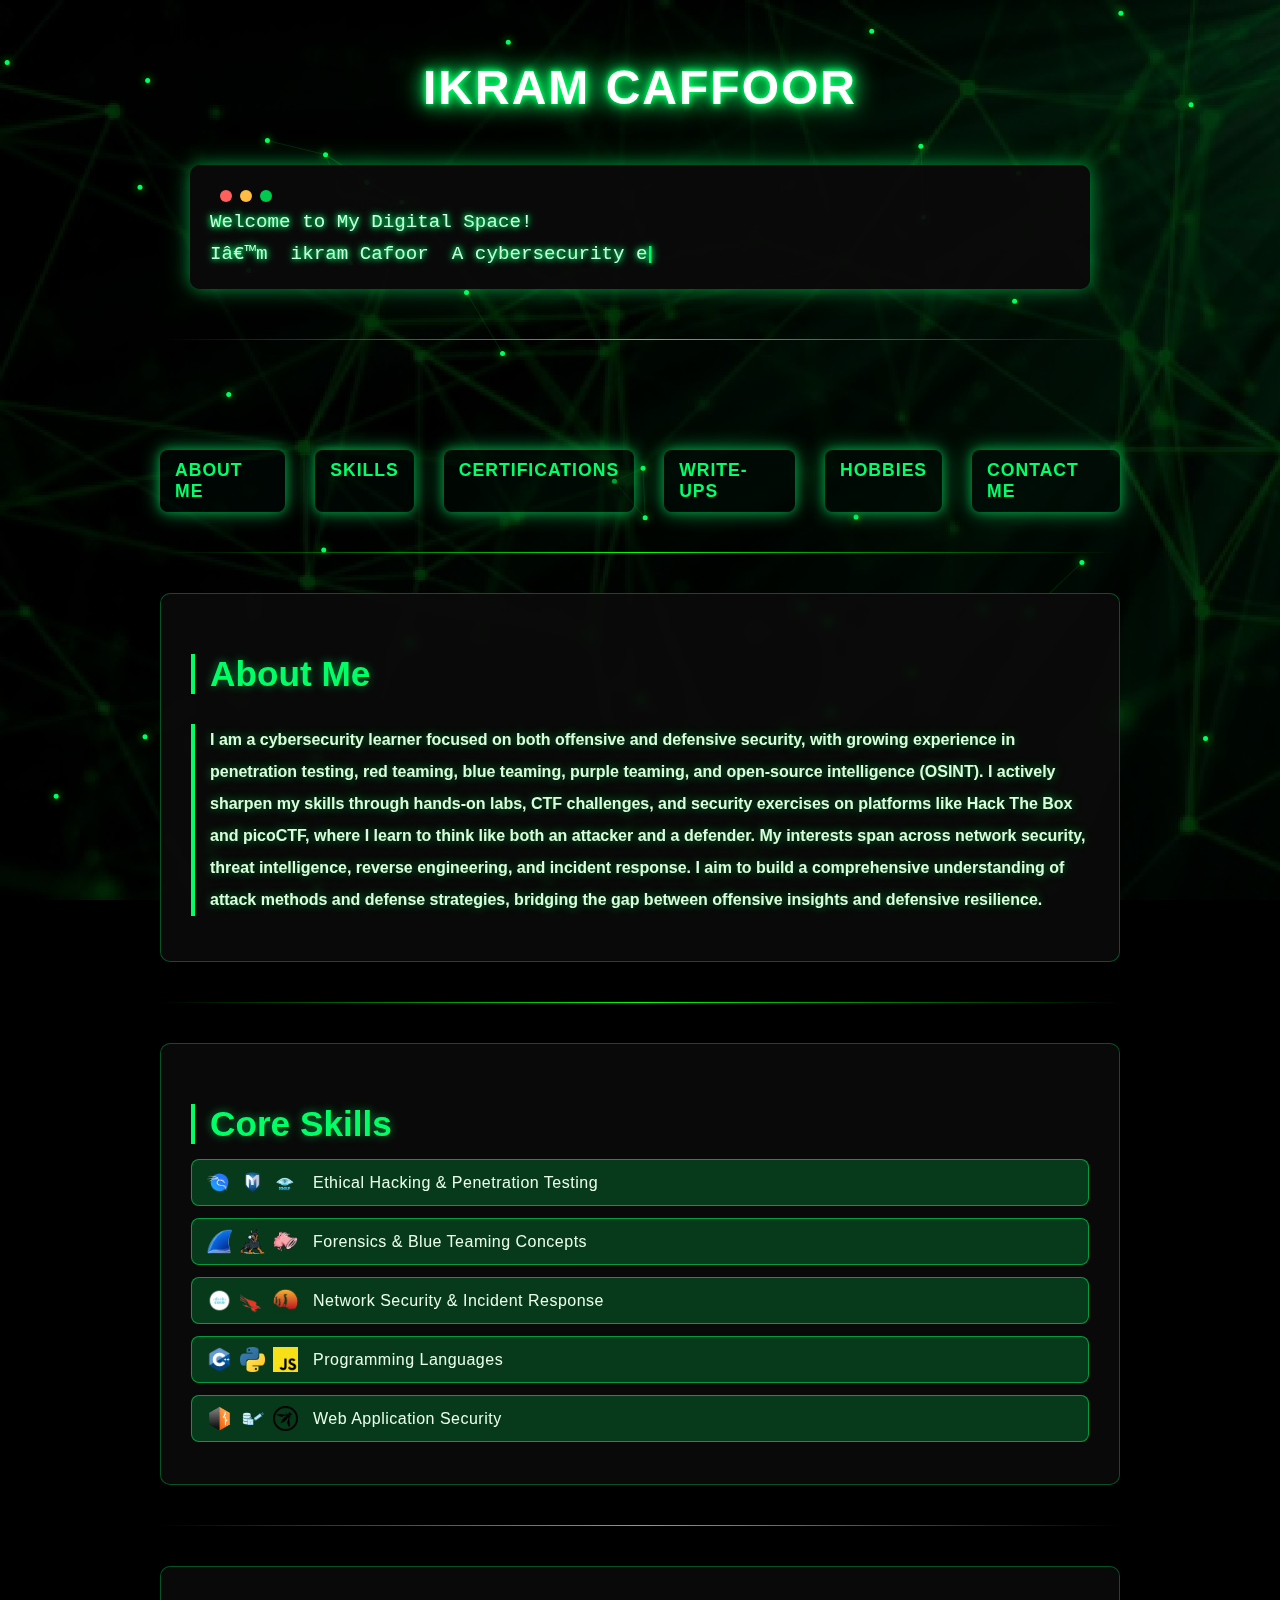
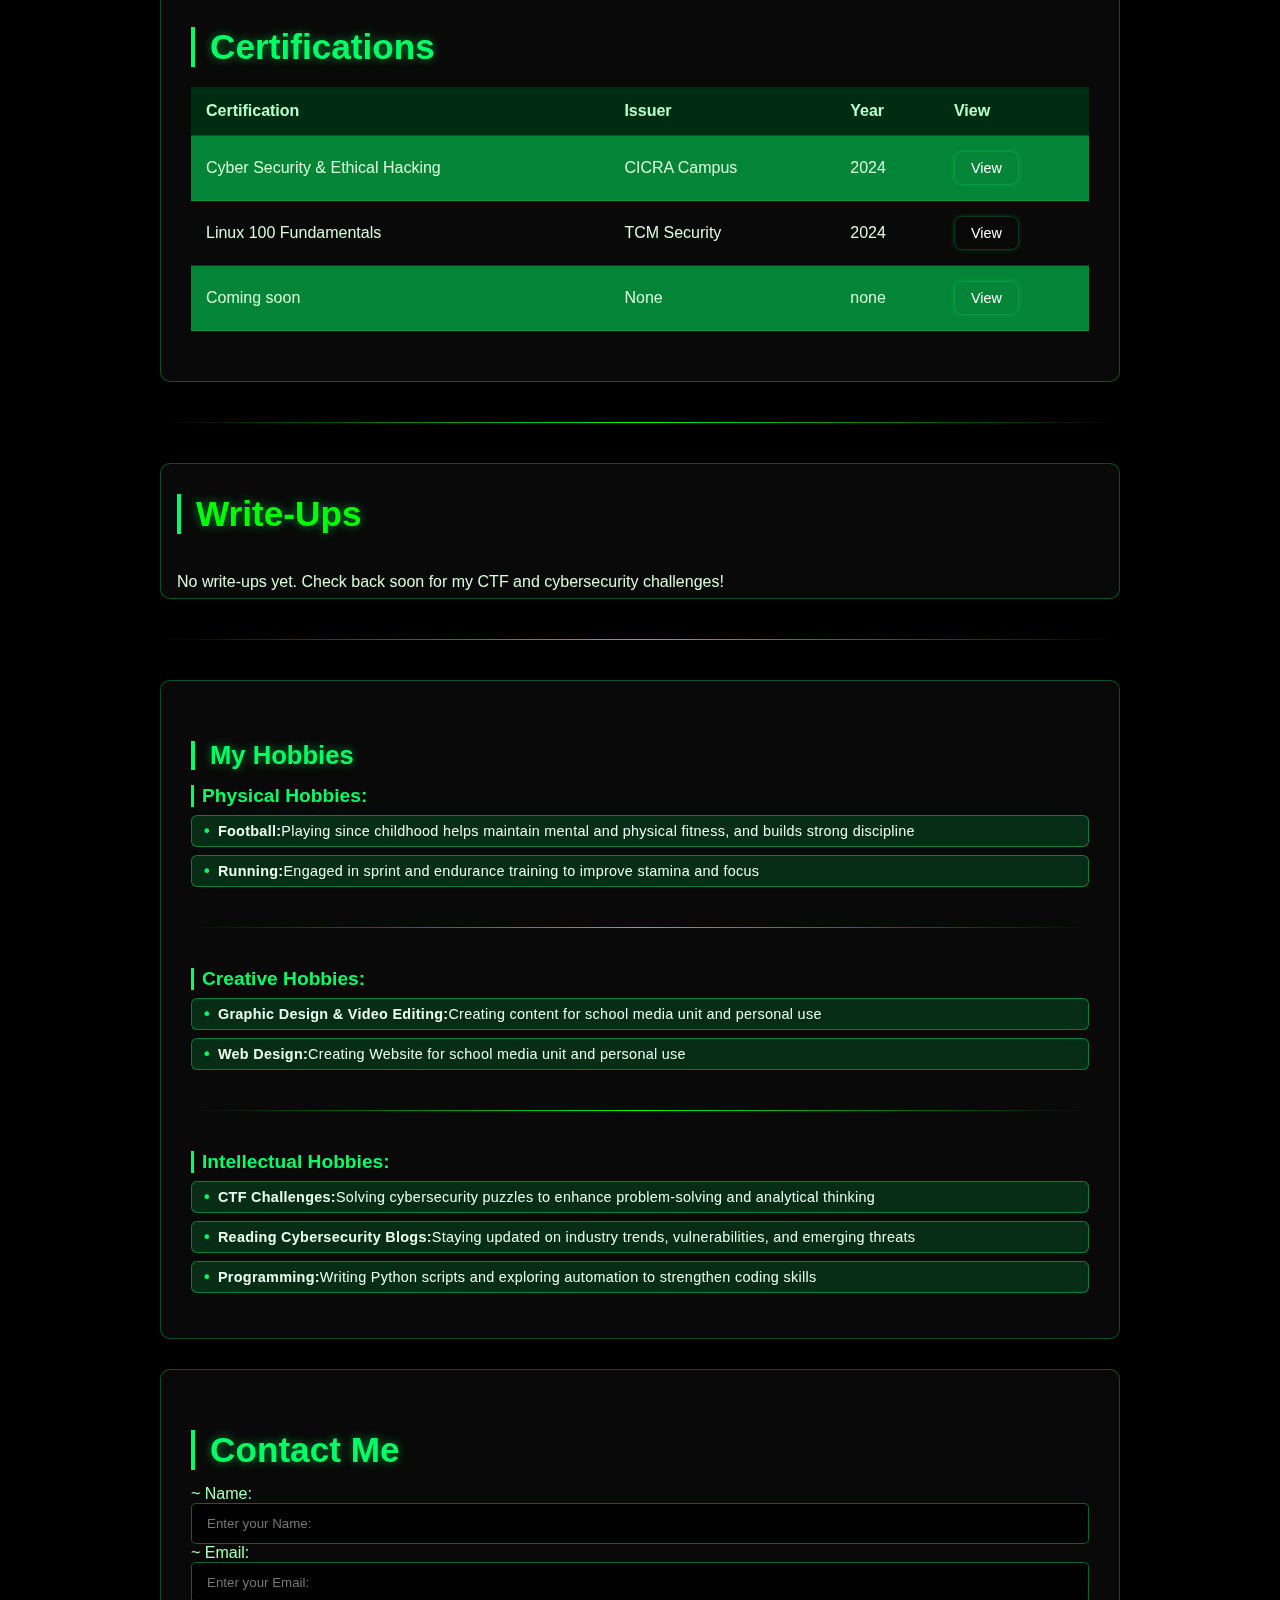
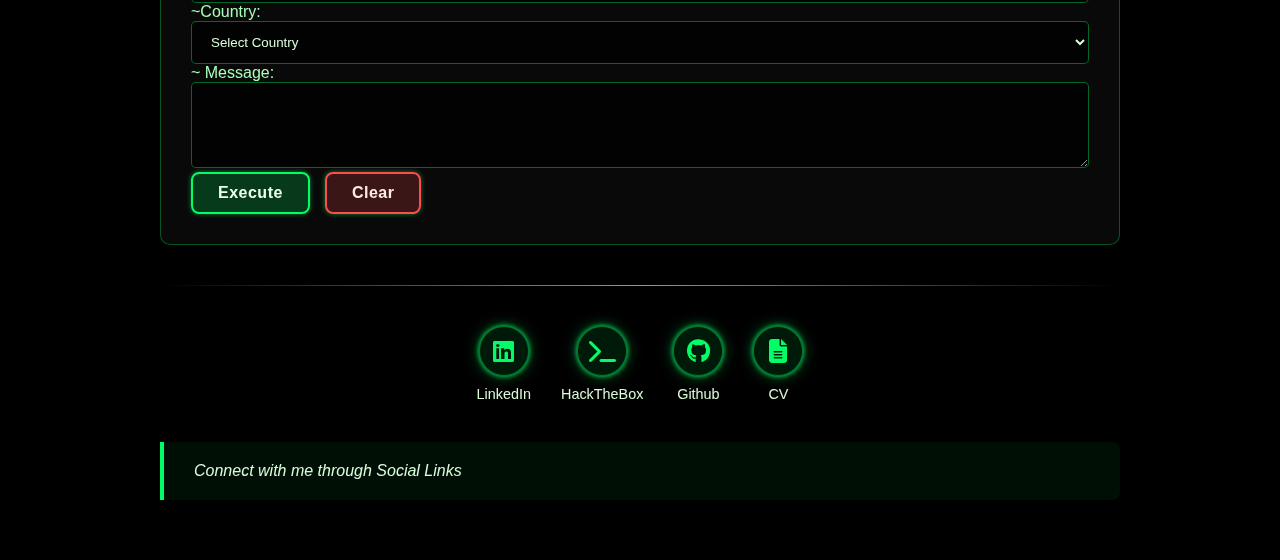
<file: index.html>
<!DOCTYPE html>
<html lang="en">
     <head>


    <meta charset="UFT-8">
    <meta name="viewpoint" content="width=device-width, initial-scale=1.0">

    <link rel="stylesheet" href="https://cdnjs.cloudflare.com/ajax/libs/font-awesome/6.4.0/css/all.min.css">
    <link rel="stylesheet" href="style.css">
    

    <title>My Portfolio</title>
     </head>

     <body>
        <canvas id="network"></canvas>
     
    <script src="script.js" defer></script>

        <video autoplay muted loop class="background-video">
            <source src="portfo/images/video.mp4" type="video/mp4">
            Your Browser dows not support the video tag
        </video>
        
        
        <div class="container">
            <header>
                <h1>IKRAM CAFFOOR</h1>
                <div class="terminal">
  <div class="terminal-bar">
    <span class="red"></span>
    <span class="yellow"></span>
    <span class="green"></span>
  </div>
                    <pre class="typewriter"><b>Welcome to My Digital Space! </b> 
I’m <b> ikram Cafoor </b> A cybersecurity enthusiast with a focus on red teaming, penetration testing, and CTF challenges. My journey revolves around exploring vulnerabilities, sharpening offensive security skills, and applying creativity to real-world problem-solving.
I’m also passionate about OSINT, research, and continuous learning, always experimenting with tools, platforms, and methods to stay ahead in the ever-evolving cybersecurity landscape. Beyond technical skills, I bring the mindset of an athlete - discipline, strategy, and persistence - into my approach to ethical hacking.</pre>

                </div>
<hr>
            </header>
            

 
           <div class="nav-links">
  <a href="#about">ABOUT ME</a>
  <a href="#skills">SKILLS</a>
  <a href="#certifcations">CERTIFICATIONS</a>
  <a href="#writeups">WRITE-UPS</a>
  <a href="#hobbies">HOBBIES</a>
  <a href="#contact">CONTACT ME</a>
</div>
          
<hr>

        
        <section id="about" class="about"> 
       <h2> About Me <h2>
        <p>I am a cybersecurity learner focused on both offensive and defensive security, with growing experience in penetration testing, red teaming, blue teaming, purple teaming, and open-source intelligence (OSINT).

I actively sharpen my skills through hands-on labs, CTF challenges, and security exercises on platforms like Hack The Box and picoCTF, where I learn to think like both an attacker and a defender.

My interests span across network security, threat intelligence, reverse engineering, and incident response. I aim to build a comprehensive understanding of attack methods and defense strategies, bridging the gap between offensive insights and defensive resilience. </p>
        </section>
 
        <hr>
        <section id="skills" class="skills">
    <h2>Core Skills</h2>
    
    <ul>
    
            <li class="skill-item" data-target = "ethical-hacking-details">
            <div class="skill-logos">
                <img src="portfo/images/Kali-dragon-icon.svg.png" alt="Kali Linux" class="skill-icon">
                <img src="portfo/images/4308347_93c7_3-removebg-preview.png" alt="Metasploit" class="skill-icon">
                <img src="portfo/images/300px-Nmap-logo-removebg-preview.png" alt="Nmap" class="skill-icon">
            </div>
            <span>Ethical Hacking & Penetration Testing</span>
        </li>
        <div id="ethical-hacking-details" class="skill-details hidden ethical-hacking-details-box">
            <p>
                Proficient in using Kali Linux for penetration testing, vulnerability assessment, and exploiting system weaknesses. Experience with tools like Metasploit, Nmap, and Wireshark.
            </p>
        </div>

        <li class="skill-item" data-target = "forensics-details">
            <div class="skill-logos">
                <img src="portfo/images/download (2).png" alt="Wireshark" class="skill-icon">
                <img src="portfo/images/images-removebg-preview (1).png" alt="Autospy" class="skill-icon">
                <img src="portfo/images/download-removebg-preview.png" alt="Snort" class="skill-icon">
            </div>
            <span> Forensics & Blue Teaming Concepts</span>
        </li>
        <div id="forensics-details" class="skill-details hidden forensics-details-box">
            <p>
                Knowledgeable in digital forensics techniques, including data recovery, analysis of digital evidence, and incident response. Familiar with tools like Wireshark, Autopsy, and Snort for network monitoring and forensic investigations.
            </p>
        </div>
        
        <li class="skill-item" data-target = "network-security-details">
            <div class="skill-logos">
                <img src="portfo/images/download__5_-removebg-preview.png" alt="Cisco" class="skill-icon">
                <img src="portfo/images/download__1_-removebg-preview.png" alt="Crowdstrike" class="skill-icon">
                <img src="portfo/images/download das.png" alt="Suricata" class="skill-icon">
            </div>
            <span>Network Security & Incident Response</span>
        </li>
        <div id="network-security-details" class="skill-details hidden network-security-details-box">
            <p>
                Proficient in network security protocols, firewall configuration, and intrusion detection systems. Experienced with tools like Cisco, Crowdstrike, and Suricata for monitoring and responding to security incidents.
            </p>
        </div>


        <li class="skill-item" data-target = "programming-details">
            <div class="skill-logos">
                <img src="portfo/images/images__1_-removebg-preview (1).png" alt="C++/C" class="skill-icon">
                <img src="portfo/images/Python-logo-notext.svg.png" alt="Python" class="skill-icon">
                <img src="portfo/images/Unofficial_JavaScript_logo_2.svg.png" alt="JavaScript" class="skill-icon">
            </div>
            <span>Programming Languages</span>
        </li>
        <div id="programming-details" class="skill-details hidden programming-details-box">
            <p>
                 Proficient in multiple programming languages, including C/C++, Python, and JavaScript. Experienced in writing scripts for automation and security tasks, as well as developing web applications.
            </p>
        </div>

        <li class="skill-item" data-target = "websec-details">
            <div class="skill-logos">
                <img src="portfo/images/Bishop-Fox-Blog-Burp-Suite-removebg-preview.png" alt="Burp Suite" class="skill-icon">
                <img src="portfo/images/images__1_-removebg-preview.png" alt="SQLI" class="skill-icon">
                <img src="portfo/images/owasp_logo_icon_248268.png" alt="OWASP" class="skill-icon">
            </div>
            <span>Web Application Security</span>
        </li>
        
            <div id="websec-details" class="skill-details hidden websec-details-box">
            <p>
                Experienced in identifying and mitigating web application vulnerabilities, including SQL injection, XSS, and CSRF. Familiar with OWASP Top 10 and tools like Burp Suite for security testing.               
            </p>
        </div>
    </ul>
</section>


        <hr>

<section id="certifcations" class="certifcations">
        <h2>Certifications</h2>
        <table class="cert-table">
  <tr>
    <th>Certification</th>
    <th>Issuer</th>
    <th>Year</th>
    <th>View</th>
  </tr>

  <tr>
    <td>Cyber Security & Ethical Hacking</td>
    <td>CICRA Campus</td>
    <td>2024</td>
    <td><button class="view-cert" data-cert="portfo/certificates/CamScanner 04-25-2025 18.30.pdf">View</button></td>
  </tr>

  <tr>
    <td>Linux 100 Fundamentals</td>
    <td>TCM Security</td>
    <td>2024</td>
    <td><button class="view-cert" data-cert="portfo/certificates/1-practical-ethical-hacking-the-complete-course.pdf">View</button></td>
  </tr>
  
  <tr>
    <td>Coming soon</td>
    <td>None</td>
    <td>none</td>
    <td><button class="view-cert" data-cert="">View</button></td>
  </tr>


        </table>
</section>
        <hr>

         <section id="writeups" class="writeups">
            <h2>Write-Ups</h2>
  <p>No write-ups yet. Check back soon for my CTF and cybersecurity challenges!</p>
</section>





<hr>

        <section id="hobbies" class="hobbies">
            <h2> My Hobbies </h2>

        <div class="hobby-category">
        <h3>Physical Hobbies:</h3>
        <ul>
            <li><strong>Football:</strong> Playing since childhood helps maintain mental and physical fitness, and builds strong discipline</li>
             <li><strong>Running:</strong> Engaged in sprint and endurance training to improve stamina and focus</li>
        </ul>
    </div>
            
        <hr>


            <div class="hobby-category">
        <h3>Creative Hobbies:</h3>
        <ul>
            <li><strong>Graphic Design & Video Editing:</strong> Creating content for school media unit and personal use</li>
             <li><strong>Web Design:</strong> Creating Website for school media unit and personal use</li>
        </ul>
    </div>

    <hr>
         <div class="hobby-category">
        <h3>Intellectual Hobbies:</h3>
        <ul>
            <li><strong>CTF Challenges:</strong> Solving cybersecurity puzzles to enhance problem-solving and analytical thinking</li>
            <li><strong>Reading Cybersecurity Blogs:</strong> Staying updated on industry trends, vulnerabilities, and emerging threats</li>
            <li><strong>Programming:</strong> Writing Python scripts and exploring automation to strengthen coding skills</li>
        </ul>
    </div>



        </section>

        <section id="contact" class="contact">
            <h2>Contact Me</h2>
            <form action="https://formspree.io/f/yourFormID" method="POST" class="contact-form">
                <div class="form-group">
                    <label for="name"> ~ Name:</label>
                    <input type="text" id="name" required placeholder="Enter your Name:">
                </div>
                <div class="form-group">
                    <label for="email"> ~ Email: </label>
                    <input type="email" id="email" required placeholder="Enter your Email:">
                </div>
                <div class="form-group">
  <label for="country"> ~Country: </label>
  <select id="country" name="country" required>
    <option value="">Select Country</option>
    <option value="af">Afghanistan</option>
    <option value="al">Albania</option>
    <option value="dz">Algeria</option>
    <option value="ad">Andorra</option>
    <option value="ao">Angola</option>
    <option value="ag">Antigua and Barbuda</option>
    <option value="ar">Argentina</option>
    <option value="am">Armenia</option>
    <option value="au">Australia</option>
    <option value="at">Austria</option>
    <option value="az">Azerbaijan</option>
    <option value="bs">Bahamas</option>
    <option value="bh">Bahrain</option>
    <option value="bd">Bangladesh</option>
    <option value="bb">Barbados</option>
    <option value="by">Belarus</option>
    <option value="be">Belgium</option>
    <option value="bz">Belize</option>
    <option value="bj">Benin</option>
    <option value="bt">Bhutan</option>
    <option value="bo">Bolivia</option>
    <option value="ba">Bosnia and Herzegovina</option>
    <option value="bw">Botswana</option>
    <option value="br">Brazil</option>
    <option value="bn">Brunei</option>
    <option value="bg">Bulgaria</option>
    <option value="bf">Burkina Faso</option>
    <option value="bi">Burundi</option>
    <option value="kh">Cambodia</option>
    <option value="cm">Cameroon</option>
    <option value="ca">Canada</option>
    <option value="cv">Cape Verde</option>
    <option value="cf">Central African Republic</option>
    <option value="td">Chad</option>
    <option value="cl">Chile</option>
    <option value="cn">China</option>
    <option value="co">Colombia</option>
    <option value="km">Comoros</option>
    <option value="cg">Congo</option>
    <option value="cd">Congo (Democratic Republic)</option>
    <option value="cr">Costa Rica</option>
    <option value="ci">Côte d'Ivoire</option>
    <option value="hr">Croatia</option>
    <option value="cu">Cuba</option>
    <option value="cy">Cyprus</option>
    <option value="cz">Czech Republic</option>
    <option value="dk">Denmark</option>
    <option value="dj">Djibouti</option>
    <option value="dm">Dominica</option>
    <option value="do">Dominican Republic</option>
    <option value="ec">Ecuador</option>
    <option value="eg">Egypt</option>
    <option value="sv">El Salvador</option>
    <option value="gq">Equatorial Guinea</option>
    <option value="er">Eritrea</option>
    <option value="ee">Estonia</option>
    <option value="sz">Eswatini</option>
    <option value="et">Ethiopia</option>
    <option value="fj">Fiji</option>
    <option value="fi">Finland</option>
    <option value="fr">France</option>
    <option value="ga">Gabon</option>
    <option value="gm">Gambia</option>
    <option value="ge">Georgia</option>
    <option value="de">Germany</option>
    <option value="gh">Ghana</option>
    <option value="gr">Greece</option>
    <option value="gd">Grenada</option>
    <option value="gt">Guatemala</option>
    <option value="gn">Guinea</option>
    <option value="gw">Guinea-Bissau</option>
    <option value="gy">Guyana</option>
    <option value="ht">Haiti</option>
    <option value="hn">Honduras</option>
    <option value="hu">Hungary</option>
    <option value="is">Iceland</option>
    <option value="in">India</option>
    <option value="id">Indonesia</option>
    <option value="ir">Iran</option>
    <option value="iq">Iraq</option>
    <option value="ie">Ireland</option>
    <option value="il">Israel</option>
    <option value="it">Italy</option>
    <option value="jm">Jamaica</option>
    <option value="jp">Japan</option>
    <option value="jo">Jordan</option>
    <option value="kz">Kazakhstan</option>
    <option value="ke">Kenya</option>
    <option value="ki">Kiribati</option>
    <option value="kr">Korea (South)</option>
    <option value="kp">Korea (North)</option>
    <option value="kw">Kuwait</option>
    <option value="kg">Kyrgyzstan</option>
    <option value="la">Laos</option>
    <option value="lv">Latvia</option>
    <option value="lb">Lebanon</option>
    <option value="ls">Lesotho</option>
    <option value="lr">Liberia</option>
    <option value="ly">Libya</option>
    <option value="li">Liechtenstein</option>
    <option value="lt">Lithuania</option>
    <option value="lu">Luxembourg</option>
    <option value="mg">Madagascar</option>
    <option value="mw">Malawi</option>
    <option value="my">Malaysia</option>
    <option value="mv">Maldives</option>
    <option value="ml">Mali</option>
    <option value="mt">Malta</option>
    <option value="mh">Marshall Islands</option>
    <option value="mr">Mauritania</option>
    <option value="mu">Mauritius</option>
    <option value="mx">Mexico</option>
    <option value="fm">Micronesia</option>
    <option value="md">Moldova</option>
    <option value="mc">Monaco</option>
    <option value="mn">Mongolia</option>
    <option value="me">Montenegro</option>
    <option value="ma">Morocco</option>
    <option value="mz">Mozambique</option>
    <option value="mm">Myanmar</option>
    <option value="na">Namibia</option>
    <option value="nr">Nauru</option>
    <option value="np">Nepal</option>
    <option value="nl">Netherlands</option>
    <option value="nz">New Zealand</option>
    <option value="ni">Nicaragua</option>
    <option value="ne">Niger</option>
    <option value="ng">Nigeria</option>
    <option value="mk">North Macedonia</option>
    <option value="no">Norway</option>
    <option value="om">Oman</option>
    <option value="pk">Pakistan</option>
    <option value="pw">Palau</option>
    <option value="ps">Palestine</option>
    <option value="pa">Panama</option>
    <option value="pg">Papua New Guinea</option>
    <option value="py">Paraguay</option>
    <option value="pe">Peru</option>
    <option value="ph">Philippines</option>
    <option value="pl">Poland</option>
    <option value="pt">Portugal</option>
    <option value="qa">Qatar</option>
    <option value="ro">Romania</option>
    <option value="ru">Russia</option>
    <option value="rw">Rwanda</option>
    <option value="kn">Saint Kitts and Nevis</option>
    <option value="lc">Saint Lucia</option>
    <option value="vc">Saint Vincent and the Grenadines</option>
    <option value="ws">Samoa</option>
    <option value="sm">San Marino</option>
    <option value="st">São Tomé and Príncipe</option>
    <option value="sa">Saudi Arabia</option>
    <option value="sn">Senegal</option>
    <option value="rs">Serbia</option>
    <option value="sc">Seychelles</option>
    <option value="sl">Sierra Leone</option>
    <option value="sg">Singapore</option>
    <option value="sk">Slovakia</option>
    <option value="si">Slovenia</option>
    <option value="sb">Solomon Islands</option>
    <option value="so">Somalia</option>
    <option value="za">South Africa</option>
    <option value="es">Spain</option>
    <option value="lk">Sri Lanka</option>
    <option value="sd">Sudan</option>
    <option value="sr">Suriname</option>
    <option value="se">Sweden</option>
    <option value="ch">Switzerland</option>
    <option value="sy">Syria</option>
    <option value="tw">Taiwan</option>
    <option value="tj">Tajikistan</option>
    <option value="tz">Tanzania</option>
    <option value="th">Thailand</option>
    <option value="tl">Timor-Leste</option>
    <option value="tg">Togo</option>
    <option value="to">Tonga</option>
    <option value="tt">Trinidad and Tobago</option>
    <option value="tn">Tunisia</option>
    <option value="tr">Turkey</option>
    <option value="tm">Turkmenistan</option>
    <option value="tv">Tuvalu</option>
    <option value="ug">Uganda</option>
    <option value="ua">Ukraine</option>
    <option value="ae">United Arab Emirates</option>
    <option value="gb">United Kingdom</option>
    <option value="us">United States</option>
    <option value="uy">Uruguay</option>
    <option value="uz">Uzbekistan</option>
    <option value="vu">Vanuatu</option>
    <option value="va">Vatican City</option>
    <option value="ve">Venezuela</option>
    <option value="vn">Vietnam</option>
    <option value="ye">Yemen</option>
    <option value="zm">Zambia</option>
    <option value="zw">Zimbabwe</option>
  </select>
</div>

                                <div class="form-group full-width">
                    <label for="message">~ Message:</label>
                    <textarea id="message" rows="4" placeholder="Enter your message">

                    </textarea>

                 <div class="form-group full-width" style="display: flex; gap: 15px;">
                    <button type="submit">Execute</button>
                    <button type="reset">Clear</button>
                </div>

            </form>
        </section>
        <hr>       
       
            <link rel="stylesheet" href="https://cdnjs.cloudflare.com/ajax/libs/font-awesome/6.4.0/css/all.min.css">


  <div class="social-links">
    <a href="https://linkedin.com/in/ikramcafoor" target="_blank" class="linkedin">
      <i class="fab fa-linkedin"></i> <span>LinkedIn</span>
    </a>

    <a href="https://app.hackthebox.com/profile/2143373" target="_blank" class="hackthebox">
      <i class="fas fa-terminal"></i> <span>HackTheBox</span>
    </a>

    <a href="https://github.com/IkramCaffoor" target="_blank" class="github">
      <i class="fab fa-github"></i> <span>Github</span>
    </a> 

    <a href="c:\Users\PC\Downloads\ME.CV.pdf" target="_blank"  class="CV">
         <i class="fas fa-file-alt"></i> <span>CV</span>
    </a>
    </div>

    <blockquote>Connect with me through Social Links</blockquote>
    

    </body>
</html>
</file>
<file: style.css>
* {
            margin: 0;
            padding: 0;
            box-sizing: border-box;
            font-family: 'Segoe UI', Tahoma, Geneva, Verdana, sans-serif;
        }

      canvas {
    display: block;
    position: fixed;
    top: 0;
    left: 0;
    z-index: 0; /* behind content if any */
  }
  
    
         body {
            color: #d9fcd9;
            overflow-x: hidden;
            position: relative;
            min-height: 100vh;
            background: #000;
            
        }

    
        .background-video {
            position: fixed;
            top: 0;
            left: 0;
            width: 100%;
            height: 100%;
            object-fit: cover;
            z-index: -2;
            opacity: 0.25;
    
        }

        .overlay {
            position: fixed;
            top: 0;
            left: 0;
            width: 100%;
            height: 100%;
            background: rgba(0,0,0, 0.65);
            z-index: -1;
        }

        .container {
            max-width: 1000px;
            margin: 0 auto;
            padding: 20px;
            position: relative;
            z-index: 1;
        }

        header {
            text-align: center;
            padding: 40px 0;
        }

      h1 {
         font-size: 3rem;                  
    font-weight: 700;                  
    color: #ffffff;                       
    text-align: center;                
    letter-spacing: 2px;               
    margin-bottom: 20px;
    text-align: center;            
    text-shadow: 
        0 0 5px #00ff66,               
        0 0 10px #00ff66,              
        0 0 20px #00ff66,              
        0 0 30px #00ff66;              
    font-family: 'Segoe UI', 'Arial', sans-serif; 
      }

        h2 { 
            font-size: 2.2rem;
            margin: 30px 0 15px;
            color:#00ff66 ;
            border-left:4px solid #00ff66;
            padding-left: 15px;
            text-shadow: 0 0 10px rgba(0, 255, 102, 0.5);
        }

         p {
  font-size: 1rem;         
  line-height: 2;         
  max-width: 1000px;         
  margin: 0.25rem left;     
  color: #d9fcd9;  
  text-align:left;
  
         }

        section {
            background: rgba(10, 10, 10, 0.85);
            padding: 30px;
            border-radius: 10px;
            box-shadow:0, 0, 20px, rgba(0, 255, 102, 0.1);
            margin-bottom: 30px;
            border: 1px solid rgba(0, 255, 102, 0.3);
            backdrop-filter: blur(5px);
        }

        .intro {
            text-align: left;
            padding: 40px;
            margin: 50px auto;
             padding: 40px;
              max-width: 900px;
           
        }

        .intro p {
            font-size: 1.2rem;
            max-width: 800px;
            margin: 0 auto;
            line-height: 1.8;
            text-align:left;
        }

        .format-example {
            margin: 20px 0;
            padding: 15px;
            background: rgpa(20, 40, 20, 0.4);
            border-radius: 8px;
        }

        table {
            width: 100%;
            border-collapse: collapse;
            margin: 20px 0;
        }
        
        th, td {
            padding: 15px;
            text-align: left;
            border-bottom: 1px solid rgba(0, 255, 102, 0.2);
        }

        th{
            background-color: rgba(0, 50, 20, 0.9);
            color: #b6ffcc;
        }

        tr:nth-child(even) {
            background-color: rgba(0, 255, 102, 0.5);
        }

        tr:hover {
            background-color: rgba(0, 255, 102, 0.15);
        }

       

label {
            color: #a6ffb6;
        }

        input, select, textarea {
            width: 100%;
            padding:12px 15px;
            background:rgba(0, 0, 0, 0.7);
            border: 1px solid rgba(0, 255, 102, 0.4);
            border-radius: 5px;
            color: #d9fcd9;
        }

        input:focus, select:focus, textarea:focus {
            outline: none;
            border-color: #00ff66;
            box-shadow: 0 0 10px rgba(0, 255, 102, 0.5);
        }

        button:hover {
            background: #00ff66;
            color: #000;
            box-shadow: 0 0 15px rgba(0, 255, 102, 0.7);
            transform: translateY(-2px);
        }

        blockquote {
            font-style: italic;
            border-left: 4px solid #00ff66;
            padding: 20px 30px;
            margin: 40px 0;
            background: rgba(0, 50, 20, 0.3);
            border-radius: 0 8px 8px 0;
            position: relative;
            color: #d9fcd9;
        }

        blockquote::before {
            font-size: 4rem;
            color: #00ff66;
            position: absolute;
            left: 10px;
            top: -10px;
            opacity: 0.3;
        }

        footer {
            text-align: center;
            padding: 30px;
            margin-top: 40px;
            border-top: 1px solid rgba(0, 255, 102, 0.3);
            color: #a6ffb5;
         }

         hr {
            border: 0;
            height: 1px;
            background: linear-gradient(to right, transparent, #00ff00, transparent);
            margin: 40px 0;
        }

        ul {
            list-style: none;
            padding: 0;
        }
        
        .skills li {
    padding: 10px 15px;
    margin-bottom: 12px;
    background: rgba(0, 255, 102, 0.2);
    border-radius: 8px;
    border: 1px solid rgba(0, 255, 102, 0.5);
    display: flex;
    align-items: center;
    color: #eaffea;
    font-size: 1rem;
    letter-spacing: 0.5px;
    transition: all 0.4s ease;
    cursor: pointer;
}

.skills .skill-logos {
    display: flex;
    align-items: center;
    gap: 8px;
    margin-right: 15px;
}

.skills .skill-icon {
    width: 25px;
    height: 25px;
    object-fit: cover;
}


.skills li:hover {
    background: rgba(0, 255, 102, 0.35);
    transform: translateX(5px);
    box-shadow: 0 0 12px rgba(0, 255, 102, 0.5);
}

.skill-details {
    max-height: 0;
    opacity: 0;
    padding: 0 20px;
    margin: 0;
    background-color: rgba(0, 255, 102, 0.1);
    border-radius: 0 0 8px 8px;
    border-top: none;
    overflow: hidden;
    transition: all 0.5s ease;
}

/* Smooth expand when li is hovered */
.skills li:hover + .skill-details {
    max-height: 200px; /* adjust depending on content */
    opacity: 1;
    padding: 10px 20px;
    margin: -10px 0 12px 0;
}
        


       
.ethical-hacking-details-box {
    background-color: rgba(1, 103, 28, 0.396); /* A reddish color */
    color: #ffcccc;
}

.forensics-details-box {
    background-color: rgba(2, 125, 27, 0.282); /* A bluish color */
    color: #cce0ff;
}

.network-security-details-box {
    background-color: rgba(5, 127, 64, 0.15); /* A yellowish color */
    color: #ffeb99;
}

.programming-details-box {
    background-color: rgba(102, 255, 153, 0.15); /* A greenish color */
    color: #ccffeb;
}

.websec-details-box {
    background-color: rgba(0, 121, 34, 0.15); /* An orangey color */
    color: #ffcc99;
}

/* View button */
.view-cert {
  background: transparent;
  border: 1px solid rgba(0,255,102,0.2);
  color: #00ff66;
  padding: 6px 10px;
  border-radius: 6px;
  cursor: pointer;
  font-size: .85rem;
}

/* Modal overlay */
.cert-modal {
  position: fixed;
  inset: 0;
  display: none;
  align-items: center;
  justify-content: center;
  background: rgba(0,0,0,0.7);
  z-index: 2000;
  padding: 20px;
}

/* Modal box */
.cert-modal .modal-box {
  width: min(1100px, 96%);
  height: min(800px, 92%);
  background: linear-gradient(180deg,#070808,#0b0d0e);
  border: 1px solid rgba(0,255,102,0.12);
  border-radius: 10px;
  overflow: hidden;
  display: flex;
  flex-direction: column;
}

/* header */
.cert-modal .modal-header {
  display:flex;
  justify-content:space-between;
  align-items:center;
  gap:12px;
  padding:10px 14px;
  border-bottom:1px solid rgba(0,255,102,0.06);
  color: #00ff66;
}

/* content area (iframe/img) */
.cert-modal .modal-content {
  flex:1;
  display:flex;
  align-items:center;
  justify-content:center;
  background: #000;
}

/* iframe & images inside modal */
.cert-modal iframe,
.cert-modal img {
  width: 100%;
  height: 100%;
  border: none;
  object-fit: contain;
  background: #000;
}

/* close button */
.cert-modal .close-btn {
  background: transparent;
  border: none;
  color: #00ff66;
  font-size: 1rem;
  cursor:pointer;
  padding:6px 10px;
}

/* small note / fallback link */
.cert-modal .modal-footer {
  padding:8px 14px;
  font-size: .85rem;
  color: rgba(234,255,234,0.7);
  border-top:1px solid rgba(0,255,102,0.03);
  display:flex;
  justify-content:space-between;
  gap:8px;
}

.view-cert {
  background: transparent;
  border: 1px solid rgba(0, 255, 102, 0.2);
  color: #ffffff; /* This changes the text color to white */
  padding: 8px 16px;
  border-radius: 8px;
  cursor: pointer;
  font-size: 0.9rem;
  font-weight: 500;
  transition: all 0.3s ease;
  box-shadow: 0 0 5px rgba(0, 255, 102, 0.2);
}

.view-cert:hover {
  background: rgba(0, 255, 102, 0.15);
  border-color: #00ff66;
  color: #eaffea; /* You can also change this on hover for a different effect */
  transform: translateY(-2px);
  box-shadow: 0 4px 15px rgba(0, 255, 102, 0.4),
              0 0 10px rgba(0, 255, 102, 0.6) inset;
}

.view-cert:active {
  transform: translateY(0);
}

.writeups {
  max-width: 1000px;
  margin: 2rem auto;
  padding: 0 1rem;
  display: flex;
  flex-direction: column;
  gap: 1.5rem;
}

.writeups article {
  background: rgba(0,0,0,0.7);
  padding: 1rem 1.5rem;
  border-radius: 8px;
  box-shadow: 0 0 15px rgba(0,255,100,0.2);
  transition: transform 0.2s, box-shadow 0.2s;
}

.writeups article:hover {
  transform: translateY(-5px);
  box-shadow: 0 0 20px rgba(0,255,100,0.4);
}

.writeups h2 {
  margin-bottom: 0.5rem;
  color: #0f0;
}

.writeups p {
  color: #d9fcd9;
  line-height: 2;
}

.writeups a {
  color: #00ff66;
  text-decoration: none;
  font-weight: bold;
}

.writeups a:hover {
  text-decoration: underline;
}




   .hobbies h2 {
    text-align: left;
    font-size: 1.6rem;   /* smaller main title */
    color: #00ff66;
    margin-bottom: 15px; /* reduced spacing */
}

/* Category titles */
.hobby-category h3 {
    font-size: 1.2rem;   /* smaller sub-heading */
    color: #00ff66;
    margin-bottom: 8px;
    border-left: 3px solid #00ff66;
    padding-left: 8px;
}

/* List styling */
.hobby-category ul {
    list-style: none;
    padding: 0;
    margin: 0 0 15px 0; /* reduced bottom space */
}

/* List items styled like skills but smaller */
.hobby-category ul li {
    padding: 6px 12px;   /* tighter padding */
    margin-bottom: 8px;  /* less spacing */
    background: rgba(0, 255, 102, 0.15);
    border-radius: 6px;
    border: 1px solid rgba(0, 255, 102, 0.4);
    display: flex;
    align-items: center;
    color: #eaffea;
    font-size: 0.9rem;   /* smaller text */
    letter-spacing: 0.3px;
    transition: all 0.3s ease;
}

/* Custom bullet */
.hobby-category ul li::before {
    content: "•";
    color: #00ff66;
    font-weight: bold;
    margin-right: 8px;
    font-size: 1rem;   /* smaller bullet */
}

/* Hover effect (softer) */
.hobby-category ul li:hover {
    background: rgba(0, 255, 102, 0.25);
    transform: translateX(3px);
    box-shadow: 0 0 8px rgba(0, 255, 102, 0.4);
}

        html {
  scroll-behavior: smooth;
}
    
.nav-links {
  display: flex;
  justify-content: center;
  gap: 30px; 
  margin: 30px 0;
  font-family: "Poppins", sans-serif;
}

.nav-links a {
  position: relative;
  text-decoration: none;
  color: #00ff6a;
  font-size: 1.1rem;
  font-weight: 600;
  letter-spacing: 1px;
  padding: 10px 15px;
  transition: all 0.3s ease;
  border-radius: 8px;

  border: 2px  #000000;
  box-shadow: 0 0 8px #018639, 0 0 20px rgba(0, 255, 106, 0.6);
  background: rgba(0, 14, 7, 0.4);


}

.nav-links a:hover {
  background: rgba(0, 255, 102, 0.15);
  color: #000;
  box-shadow: 0 0 15px rgba(0, 255, 102, 0.6);
}


.nav-links a::after {
  content: "";
  position: absolute;
  left: 0;
  bottom: -5px;
  width: 0;
  height: 2px;
  background: #00ff66;
  transition: width 0.3s ease;
}

.nav-links a:hover::after {
  width: 100%;
}

.form-group button {
    padding: 10px 25px;
    font-size: 1rem;
    font-weight: 600;
    border: 2px solid #00ff66;
    border-radius: 8px;
    background: rgba(0, 255, 102, 0.2);
    color: #eaffea;
    cursor: pointer;
    transition: all 0.3s ease;
    letter-spacing: 0.5px;
    box-shadow: 0 0 5px rgba(0, 255, 102, 0.5);
}

.form-group button:hover {
    background: rgba(0, 255, 102, 0.35);
    transform: translateY(-2px);
    box-shadow: 0 0 12px rgba(0, 255, 102, 0.7);
}

.form-group button:active {
    transform: translateY(1px);
    box-shadow: 0 0 8px rgba(0, 255, 102, 0.5);
}


.form-group button[type="reset"] {
    border-color: #ff4d4d;
    background: rgba(255, 77, 77, 0.2);
    color: #ffeaea;
}

.form-group button[type="reset"]:hover {
    background: rgba(255, 77, 77, 0.35);
    box-shadow: 0 0 12px rgba(255, 77, 77, 0.7);
}



.social-links {
  display: flex;
  justify-content: center; 
  gap: 30px;               
  margin: 20px 0;
}

.social-links a {
  display: flex;
  flex-direction: column;   
  align-items: center;
  text-decoration: none;
  color: #00ff66;
  transition: all 0.3s ease;
}

.social-links a i {
  width: 50px;
  height: 50px;
  background: rgba(0, 255, 102, 0.1);
  border-radius: 50%;
  border: 1px solid rgba(0, 255, 102, 0.4);
  display: flex;
  align-items: center;
  justify-content: center;
  font-size: 1.5rem;
  margin-bottom: 6px; 
  transition: all 0.3s ease;
  cursor: pointer;

  /* Neon glow effect */
  box-shadow: 0 0 5px #00ff66, 0 0 15px rgba(0, 255, 102, 0.4);
}

.social-links a span {
  font-size: 0.9rem;
  margin-top: 4px;
  color: #d9fcd9;
}

/* Hover / click effect */
.social-links a:hover i,
.social-links a:active i {
  background: #00ff66;
  color: #000;
  box-shadow: 0 0 15px #00ff66, 0 0 30px rgba(0, 255, 102, 0.7);
  transform: scale(1.2);
}

.terminal {
  background: rgba(10,10,10,0.95);
  border-radius: 10px;
  max-width: 900px;
  margin: 50px auto;
  padding: 20px;
  box-shadow: 0 0 15px #00ff6a66, 0 0 30px #00ff6a44;
  font-family: 'Courier New', monospace;
  position: relative;
}

.terminal-bar {
  display: flex;
  gap: 8px;
  padding: 5px 10px;
}

.terminal-bar span {
  display: inline-block;
  width: 12px;
  height: 12px;
  border-radius: 50%;
}

.red { background: #ff605c; }
.yellow { background: #ffbd44; }
.green { background: #00ca4e; }

.typewriter {
  color: #cdfedf;  /* neon green */
  font-size: 1.1rem;
  line-height: 1.6;
  white-space: pre-wrap;
  position: relative;
  text-shadow: 0 0 5px #00ff6a, 0 0 10px #00ff6a; /* optional glow */
}

.cursor {
  display: inline;
  color: #00ff6a;
  font-weight: bold;
  animation: blink 0.7s infinite;
}

@keyframes blink {
  0%,50%,100% { opacity: 1; }
  25%,75% { opacity: 0; }
}


.typewriter {
  white-space: pre-wrap;
   font-family: 'Courier New', monospace;
  font-size: 1.2rem;
  line-height: 1.6;
  text-align: left;       
}
</file>
